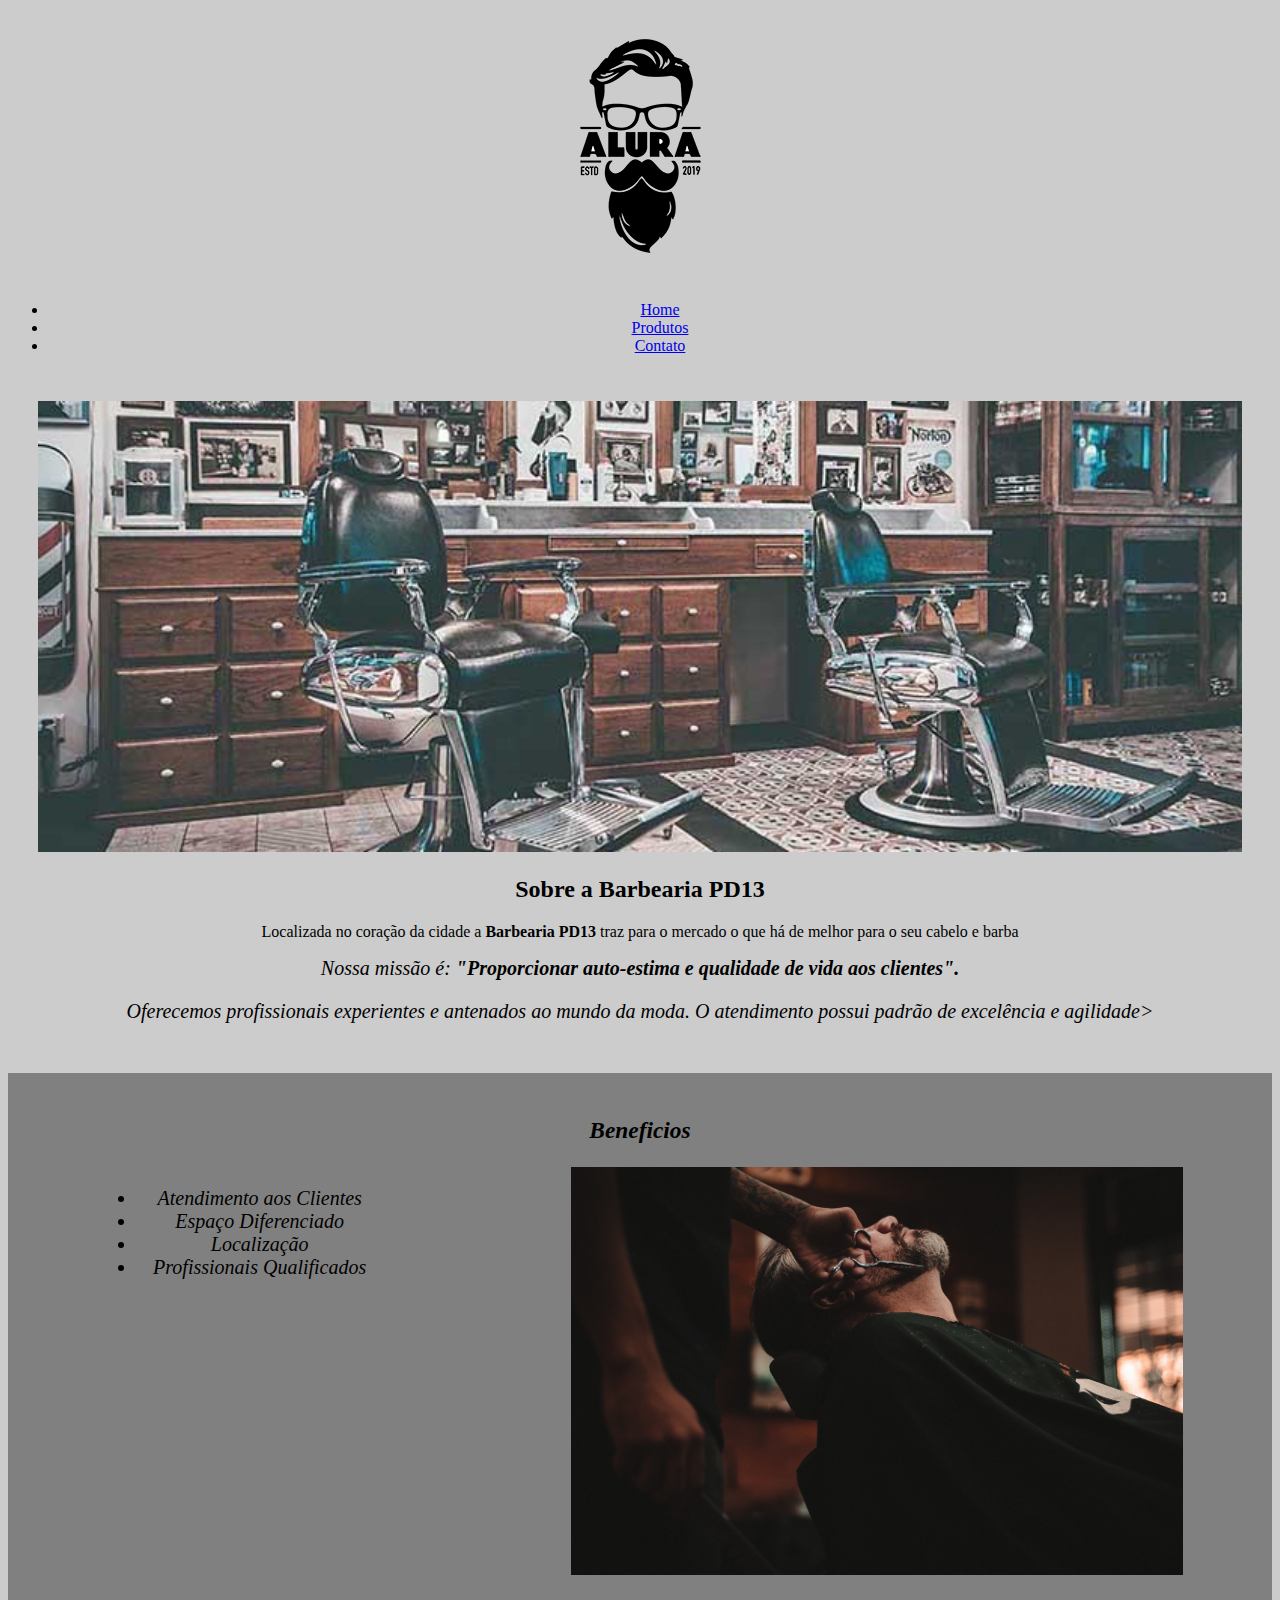
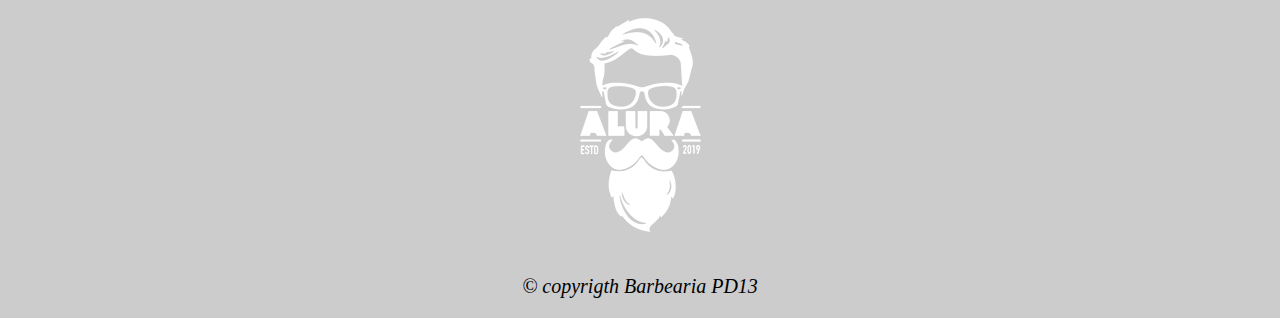
<file: index.html>
<!DOCTYPE html>
<html lang="pt-br">

<head>
    <meta charset="UTF-8">
    <meta name="viewport" content="width=device-width, initial-scale=1.0">
    <link rel="stylesheet" href="style.css">
    <title>Barbearia PD13</title>
</head>

<body>
		<header>
			<div class="caixa">
				<h1><img src="img/logo.png" alt="Logo da Barbearia PD13"
                    ></h1>

				<nav>
					<ul>
						<li><a href="index.html">Home</a></li>
						<li><a href="produtos.html">Produtos</a></li>
						<li><a href="contatos.html">Contato</a></li>
					</ul>
				</nav>
			</div>
		</header>
    <div class="principal">


        <img id="banner" src="img/banner.jpg" alt="PD13">
        <h2 class="titulo-centralizado"> Sobre a Barbearia PD13</h2>

        <p>Localizada no coração da cidade a <strong>Barbearia PD13</strong> traz para o mercado o que há de melhor para
            o seu cabelo e barba</p>


        <p><em id="missao">Nossa missão é: <strong> "Proporcionar auto-estima e qualidade de vida aos clientes".</p><em>
            </strong>
            <p>Oferecemos profissionais experientes e antenados ao mundo da moda. O atendimento possui padrão de
                excelência e agilidade>
    </div>



    <div class="beneficios">
        <h3 id="beneficios" class="titulo-centralizado">Beneficios</h3>
        <ul class="listabeneficios">
            <li class="Itens">Atendimento aos Clientes</li>
            <li class="Itens">Espaço Diferenciado</li>
            <li class="Itens">Localização</li>
            <li class="Itens">Profissionais Qualificados</li>
        </ul>

        <img class="imagem" src="img/beneficios.jpg" alt="Imagem dos Beneficios">

    </div>

    <footer>
        <img src="img/logo-branco.png" alt="Logo da Barbearia PD22">
        <p class="copyrigth">&copy; copyrigth Barbearia PD13</p>
    </footer>
</body>
</html>
</file>
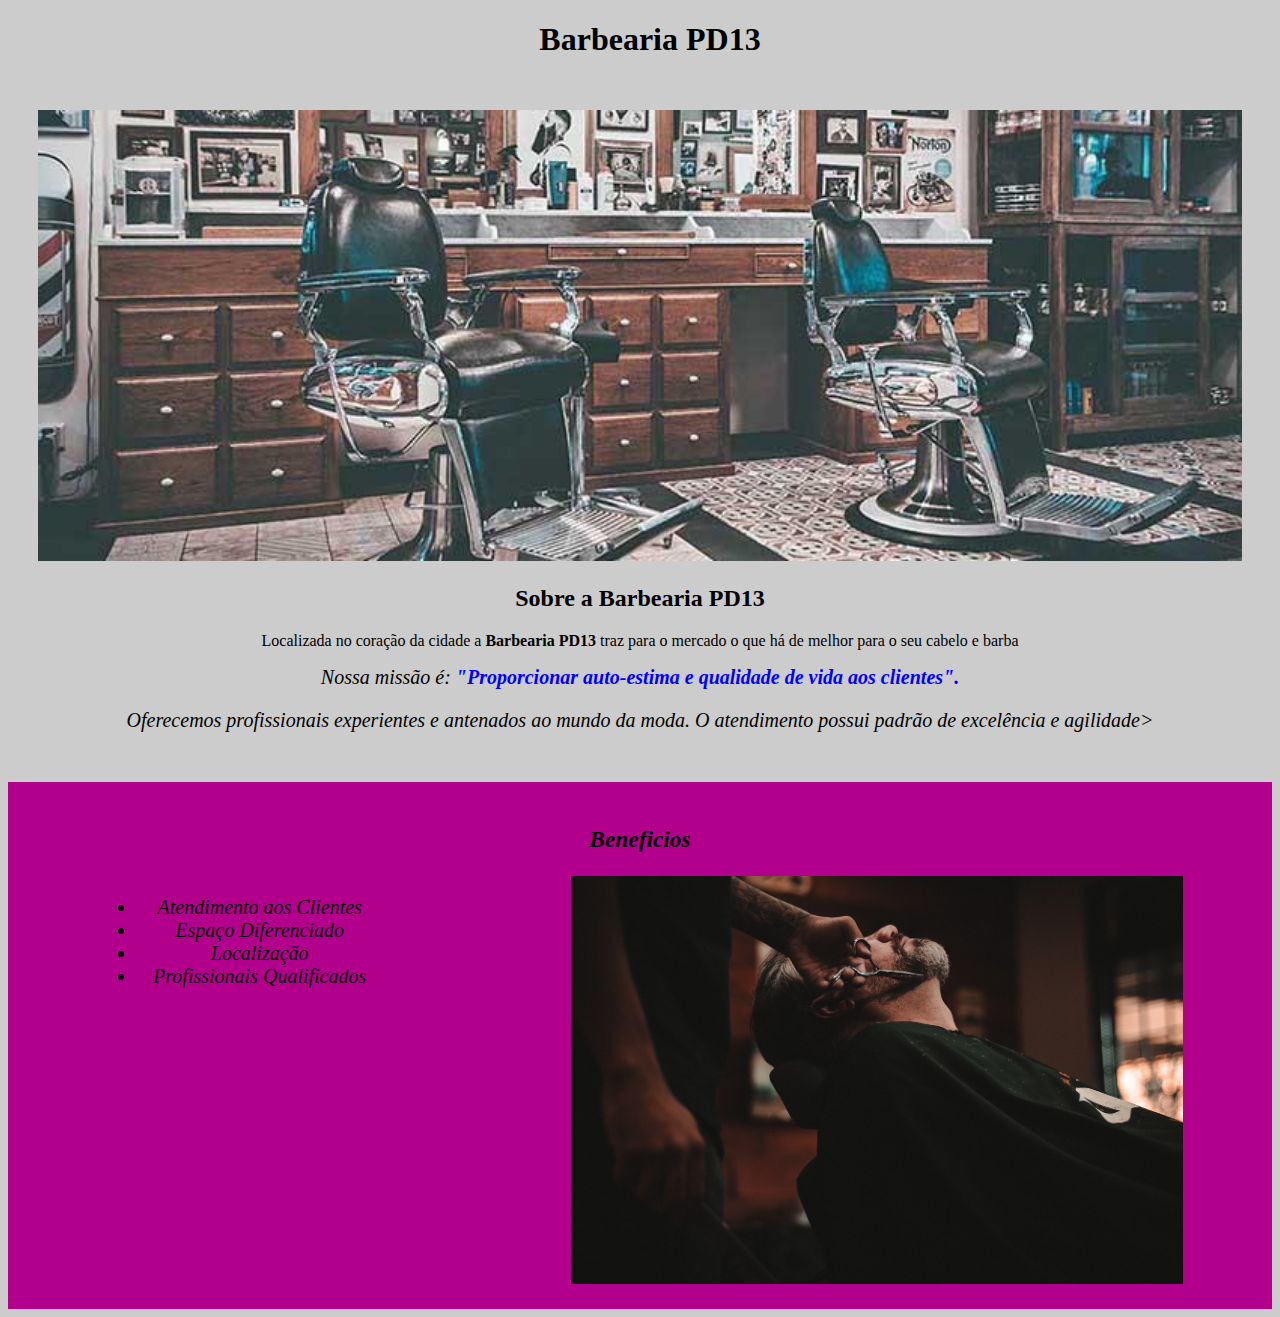
<file: img/index.html>
<!DOCTYPE html>
<html lang="pt-br">

<head>
    <meta charset="UTF-8">
    <meta name="viewport" content="width=device-width, initial-scale=1.0">
    <link rel="stylesheet" href="style.css">
    <title>Barbearia PD13</title>
</head>

<body>
    <header>
        <h1 class="titulo-principal">Barbearia PD13</h1>
    </header>
    <div class="principal">


        <img id="banner" src="banner.jpg" alt="PD13">
        <h2 class="titulo-centralizado"> Sobre a Barbearia PD13</h2>

        <p>Localizada no coração da cidade a <strong>Barbearia PD13</strong> traz para o mercado o que há de melhor para
            o seu cabelo e barba</p>


        <p><em id="missao">Nossa missão é: <strong> "Proporcionar auto-estima e qualidade de vida aos clientes".</p><em>
            </strong>
            <p>Oferecemos profissionais experientes e antenados ao mundo da moda. O atendimento possui padrão de
                excelência e agilidade>
    </div>



    <div class="beneficios">
        <h3 id="beneficios" class="titulo-centralizado">Beneficios</h3>
        <ul class="listabeneficios">
            <li class="Itens">Atendimento aos Clientes</li>
            <li class="Itens">Espaço Diferenciado</li>
            <li class="Itens">Localização</li>
            <li class="Itens">Profissionais Qualificados</li>
        </ul>

        <img class="imagem" src="beneficios.jpg" alt="Imagem dos Beneficios">


    </div>
</file>
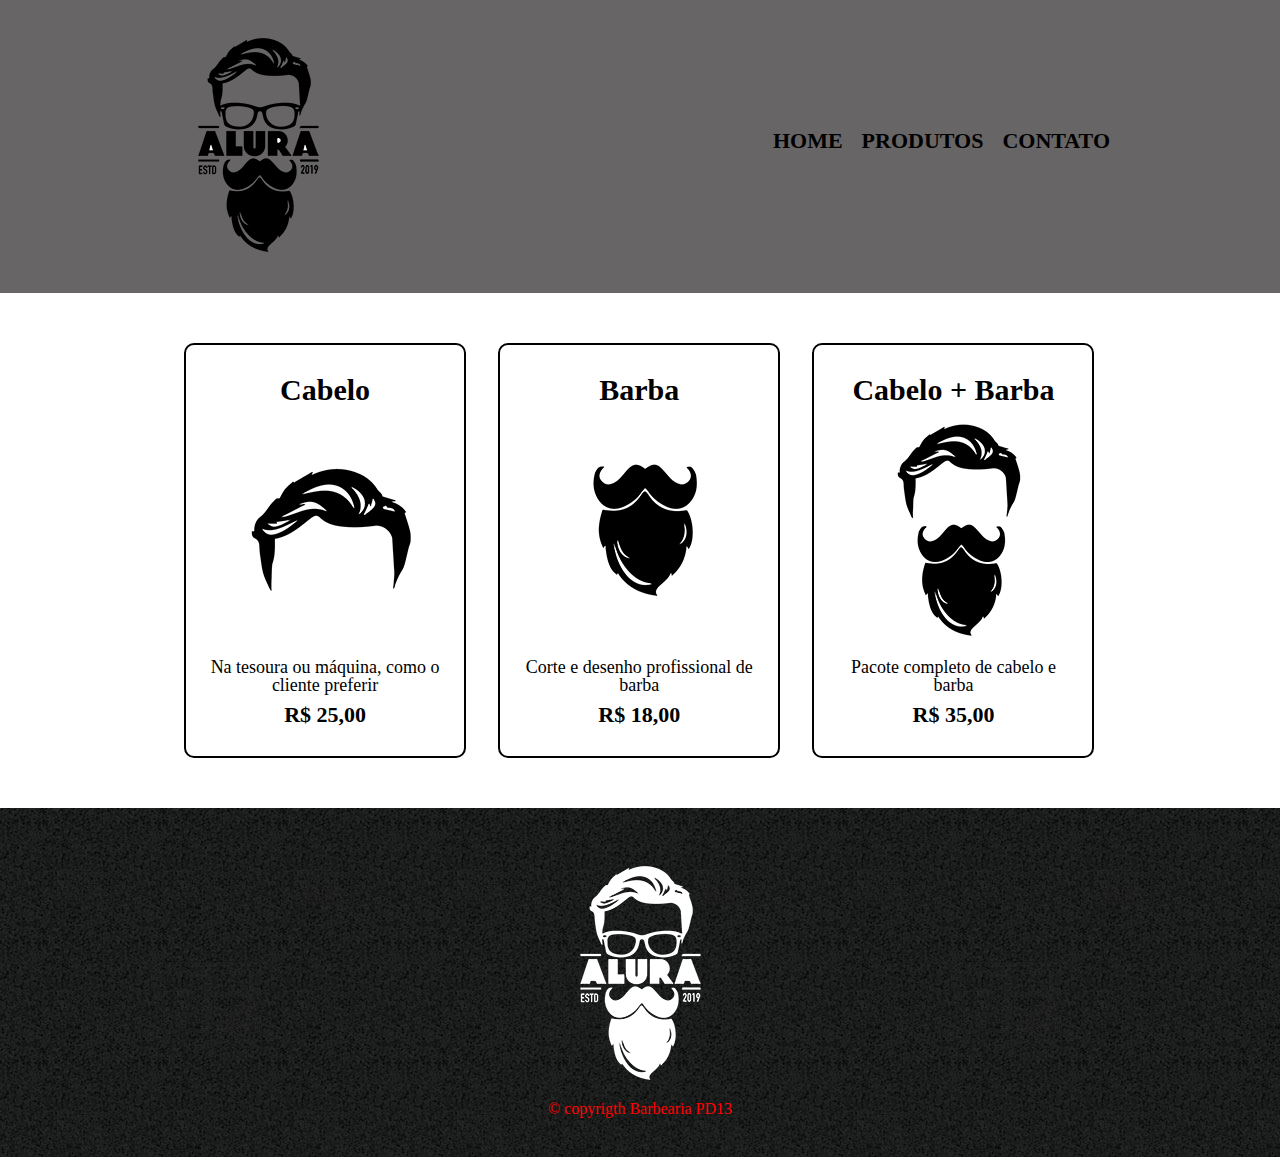
<file: produtos.html>
<!DOCTYPE html>
<html>
	<head>
		<meta charset="UTF-8">
		<title>Produtos - Barbearia PD13</title>

		<link rel="stylesheet" href="reset.css">
		<link rel="stylesheet" href="produtos.css">
	</head>
	<body>
		<header>
			<div class="caixa">
				<h1><img src="img/logo.png"></h1>

				<nav>
					<ul>
						<li><a href="index.html">Home</a></li>
						<li><a href="produtos.html">Produtos</a></li>
						<li><a href="contato.html">Contato</a></li>
					</ul>
				</nav>
			</div>
		</header>

		<main>
			<ul class="produtos">
				<li>
					<h2>Cabelo</h2>
					<img src="img/cabelo.jpg">
					<p class="produto-descricao">Na tesoura ou máquina, como o cliente preferir</p>
					<p class="produto-preco">R$ 25,00</p>
				</li>
				<li>
					<h2>Barba</h2>
					<img src="img/barba.jpg">
					<p class="produto-descricao">Corte e desenho profissional de barba</p>
					<p class="produto-preco">R$ 18,00</p>
				</li>
				<li>
					<h2>Cabelo + Barba</h2>
					<img src="img/cabelo+barba.jpg">
					<p class="produto-descricao">Pacote completo de cabelo e barba</p>
					<p class="produto-preco">R$ 35,00</p>
				</li>
			</ul>
		</main>
		<footer>
			<img src="img/logo-branco.png">
			<p class="copyrigth">&copy; copyrigth Barbearia PD13</p>
		</footer>
	</body>
</html>
</file>
<file: style.css>
body{
    background-color:#CCC;
    text-align: center;
    
}
.principal{
    background-color: #ccc;
    padding: 30px;
}
.titulo-principal{
    padding-left:20px;
    text-align: left;
}
.titulo-centralizado{
    text-align: center;
}
#banner{
   width: 100%;
}
p{
    text-align: center;

}
#missao{
    font-size: 20px;

}

em strong{
    color: hsl(0, 0%, 0%);
    font-size: 20px;
    font-weight: bold;
}

.beneficios{
   background-color: gray;
   padding: 20px;
   
}
.listabeneficios{
    display: inline-block;
    vertical-align: top;
    width: 20%;
    margin-right: 15%;   
}*/
.itens{
    font-style: italic;
}
.imagem{
    width: 50%;
}
</file>
<file: img/style.css>
body{
    background-color: #ccc;
    text-align: center;
}

.principal{
    background-color: #ccc;
    padding: 30px;
}

.titulo-principal{
    padding-left: 20px;
}

.titulo-centralizado{
    text-align: center;
}

#banner{
    width: 100%;
}


p {
    text-align: center;
}

#missao{
    font-size: 20px;
}

em strong{
    color: blue;
    font-size: 20px;
    font-weight: bold;
}

.beneficios{
    background-color: rgb(179, 0, 140);
    padding: 20px;
}

.listabeneficios{
    display: inline-block;
    vertical-align: top;
    width: 20%;
    margin-right: 15%;
}

.itens{
    font-style: italic;
}

.imagem{
    width: 50%;
}
</file>
<file: produtos.css>
header {
	background: #676565;
	padding: 20px 0;
}

.caixa {
	position: relative;
	width: 940px;
	margin: 0 auto;
}

nav {
	position: absolute;
	top: 110px;
	right: 0;
}

nav li {
	display: inline;
	margin: 0 0 0 15px;
}

nav a {
	text-transform: uppercase;
	color: #000000;
	font-weight: bold;
	font-size: 22px;
	text-decoration: none;
}

nav a:hover {
	color: #28d51f;
	text-decoration: underline;
}

.produtos {
	width: 940px;
	margin: 0 auto;
	padding: 50px 0;
}

.produtos li {
	display: inline-block;
	text-align: center;
	width: 30%;
	vertical-align: top;
	margin: 0 1.5%;
	padding: 30px 20px;
	box-sizing: border-box;
	border: 2px solid #000000;
	border-radius: 10px;
}

.produtos li:hover {
	border-color: #28d51f;
	text-decoration: underline;
}

.produtos li:active {
	border-color: #000000;	
}

.produtos li:hover h2 {
	font-size: 34px;
}

.produtos h2 {
	font-size: 30px;
	font-weight: bold;
}

.produto-descricao {
	font-size: 18px;
}

.produto-preco {
	font-size: 22px;
	font-weight: bold;
	margin-top: 10px;
}
footer {
	text-align: center;
	background: url("img/bg.jpg") ;
	padding: 40px 0;
	color: red;
}

.copyright{
	color: red;
	font-size: 13px;
	margin: 20px 0 0;
}
</file>
